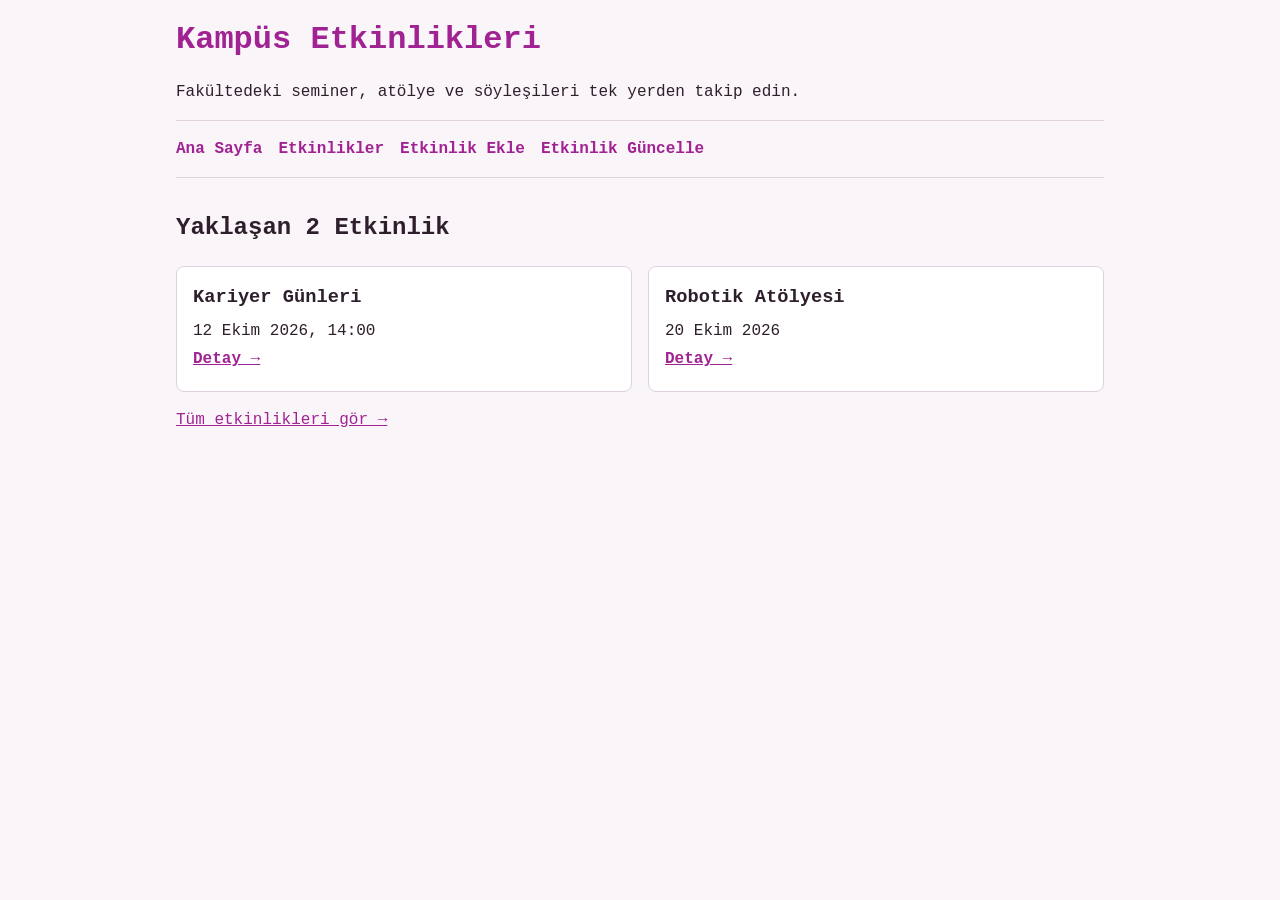
<file: kampus-etkinlik-main/sprint2/index.html>
<!DOCTYPE html>
<html lang="tr">
<head>
  <meta charset="utf-8">
  <meta name="viewport" content="width=device-width, initial-scale=1">
  <title>Kampüs Etkinlikleri – Ana Sayfa</title>
  <link rel="stylesheet" href="css/2416501026.css">
</head>
<body>

  <header>
    <h1>Kampüs Etkinlikleri</h1>
    <p>Fakültedeki seminer, atölye ve söyleşileri tek yerden takip edin.</p>
  </header>

  <nav>
    <a href="index.html">Ana Sayfa</a>
    <a href="etkinlikler.html">Etkinlikler</a>
    <a href="etkinlik-ekle.html">Etkinlik Ekle</a>
    <a href="etkinlik-guncelle.html">Etkinlik Güncelle</a>
  </nav>

  <main>
    <h2>Yaklaşan 2 Etkinlik</h2>

    <section class="kartlar iki">
      <article>
        <h3>Kariyer Günleri</h3>
        <p><time datetime="2026-10-12T14:00">12 Ekim 2026, 14:00</time></p>
        <p><a href="etkinlik-detay.html">Detay →</a></p>
      </article>
      <article>
        <h3>Robotik Atölyesi</h3>
        <p><time datetime="2026-10-20">20 Ekim 2026</time></p>
        <p><a href="etkinlik-detay.html">Detay →</a></p>
      </article>
    </section>

    <p><a href="etkinlikler.html">Tüm etkinlikleri gör →</a></p>
  </main>

</body>
</html>
</file>
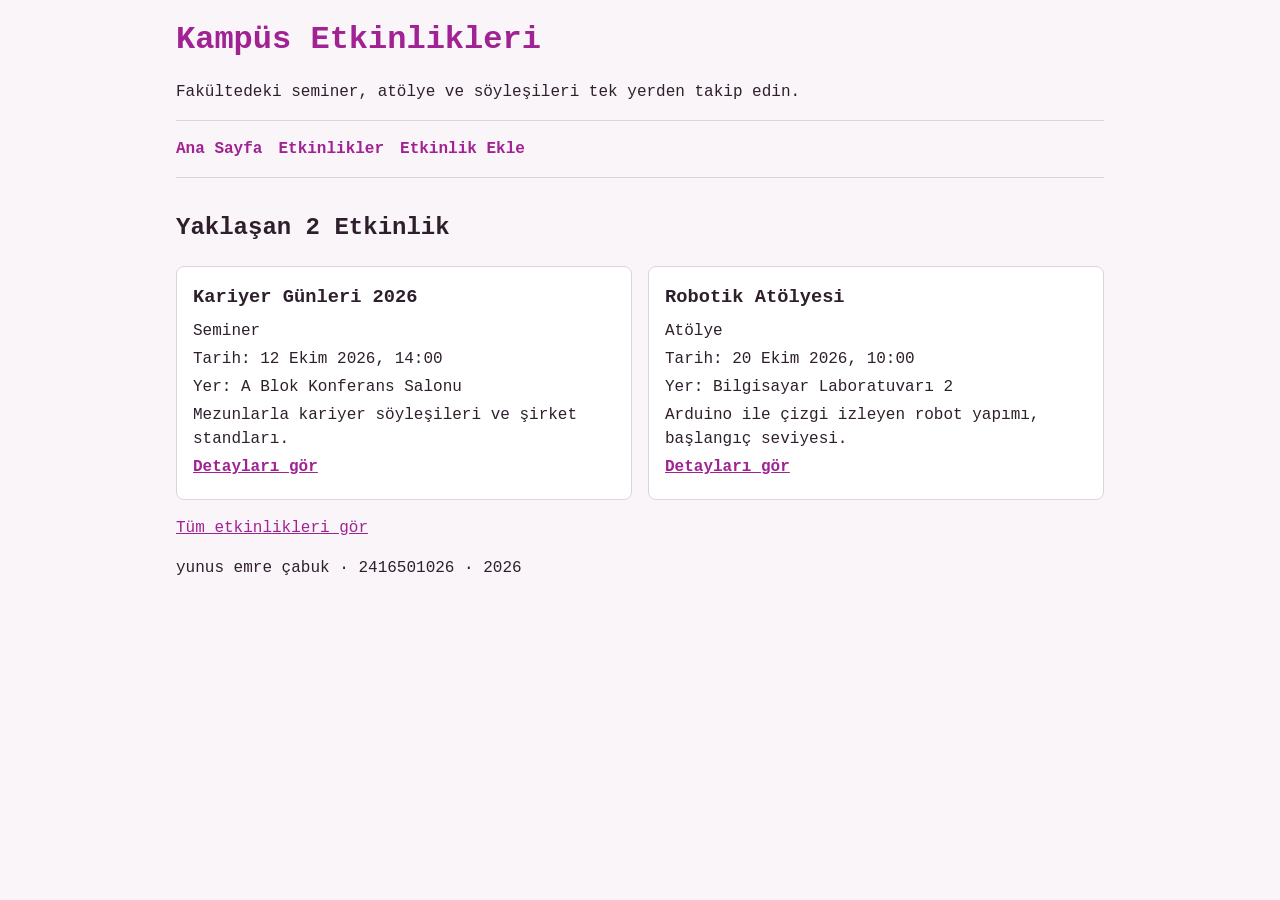
<file: sprint3/sprint2/index.html>
<!DOCTYPE html>
<html lang="tr">
<head>
  <meta charset="utf-8">
  <meta name="viewport" content="width=device-width, initial-scale=1">
  <title>Kampüs Etkinlikleri – Ana Sayfa</title>
  <link rel="stylesheet" href="css/2416501026.css">
  <script type="module" src="js/event-list.js"></script>
</head>
<body>

  <header>
    <h1>Kampüs Etkinlikleri</h1>
    <p>Fakültedeki seminer, atölye ve söyleşileri tek yerden takip edin.</p>
  </header>

  <nav>
    <a href="index.html">Ana Sayfa</a>
    <a href="etkinlikler.html">Etkinlikler</a>
    <a href="etkinlik-ekle.html">Etkinlik Ekle</a>
  </nav>

  <main>
    <h2>Yaklaşan 2 Etkinlik</h2>

    <section id="etkinlik-listesi" class="kartlar iki" data-limit="2"></section>

    <p><a href="etkinlikler.html">Tüm etkinlikleri gör</a></p>
  </main>

  <footer>
    <p>yunus emre çabuk · 2416501026 · 2026</p>
  </footer>

</body>
</html>
</file>
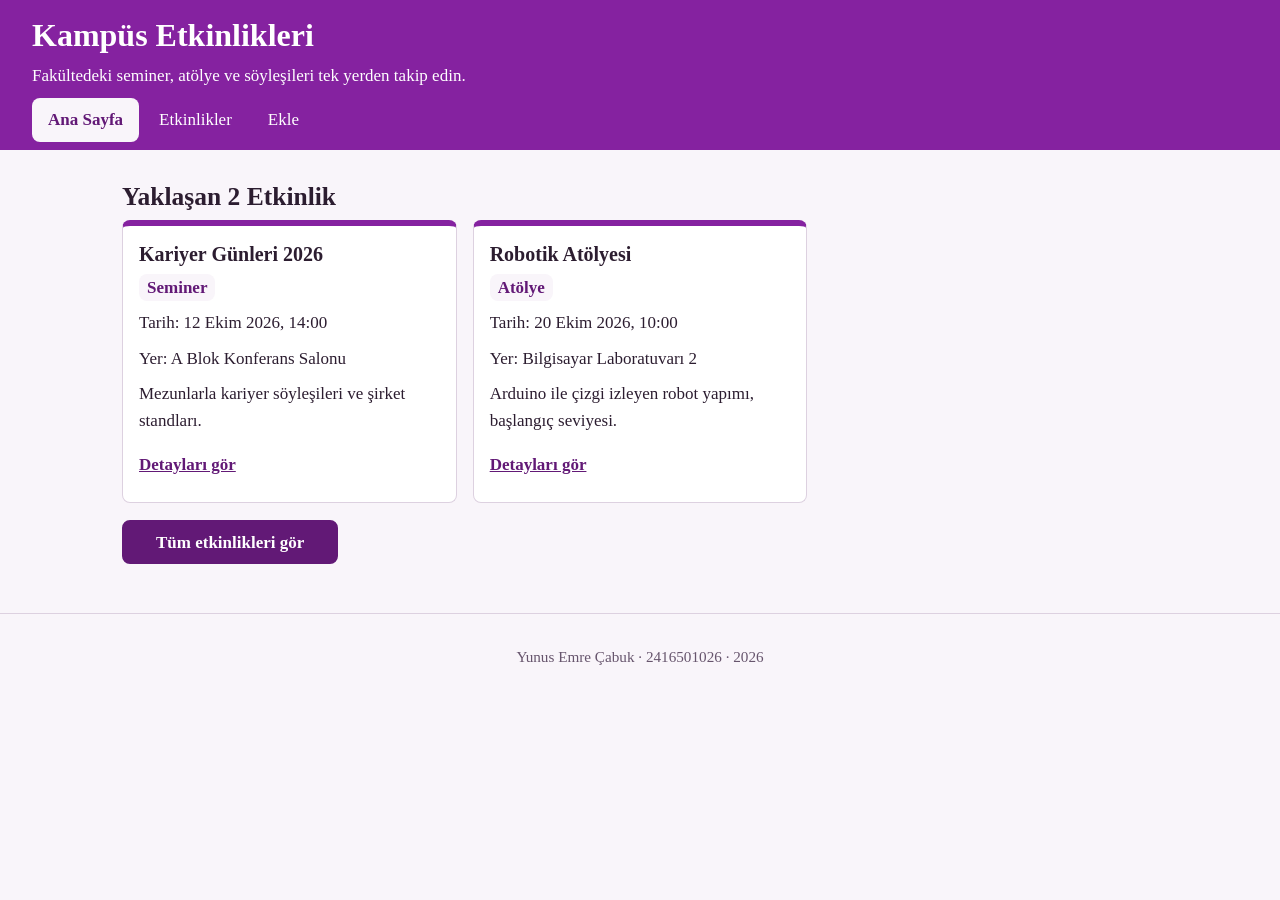
<file: Yeni klasör/sprint3/sprint3/index.html>
<!DOCTYPE html>
<html lang="tr">
<head>
  <meta charset="utf-8">
  <meta name="viewport" content="width=device-width, initial-scale=1">
  <title>Kampüs Etkinlikleri — Ana Sayfa</title>
  <link rel="stylesheet" href="css/2416501007.css">
  <script type="module" src="js/event-list.js"></script>
</head>
<body>

  <header class="site-baslik">
    <h1>Kampüs Etkinlikleri</h1>
    <p>Fakültedeki seminer, atölye ve söyleşileri tek yerden takip edin.</p>
  </header>

  <nav class="menu">
    <ul>
      <li><a href="index.html" aria-current="page">Ana Sayfa</a></li>
      <li><a href="etkinlikler.html">Etkinlikler</a></li>
      <li><a href="etkinlik-ekle.html">Ekle</a></li>
    </ul>
  </nav>

  <main>
    <h2 id="yaklasan" class="bolum-baslik">Yaklaşan 2 Etkinlik</h2>
    <section id="etkinlik-listesi" class="etkinlik-listesi" data-limit="2" aria-labelledby="yaklasan"></section>

    <p><a class="buton" href="etkinlikler.html">Tüm etkinlikleri gör</a></p>
  </main>

  <footer>
    <p>Yunus Emre Çabuk &middot; 2416501026 &middot; 2026</p>
  </footer>

</body>
</html>
</file>
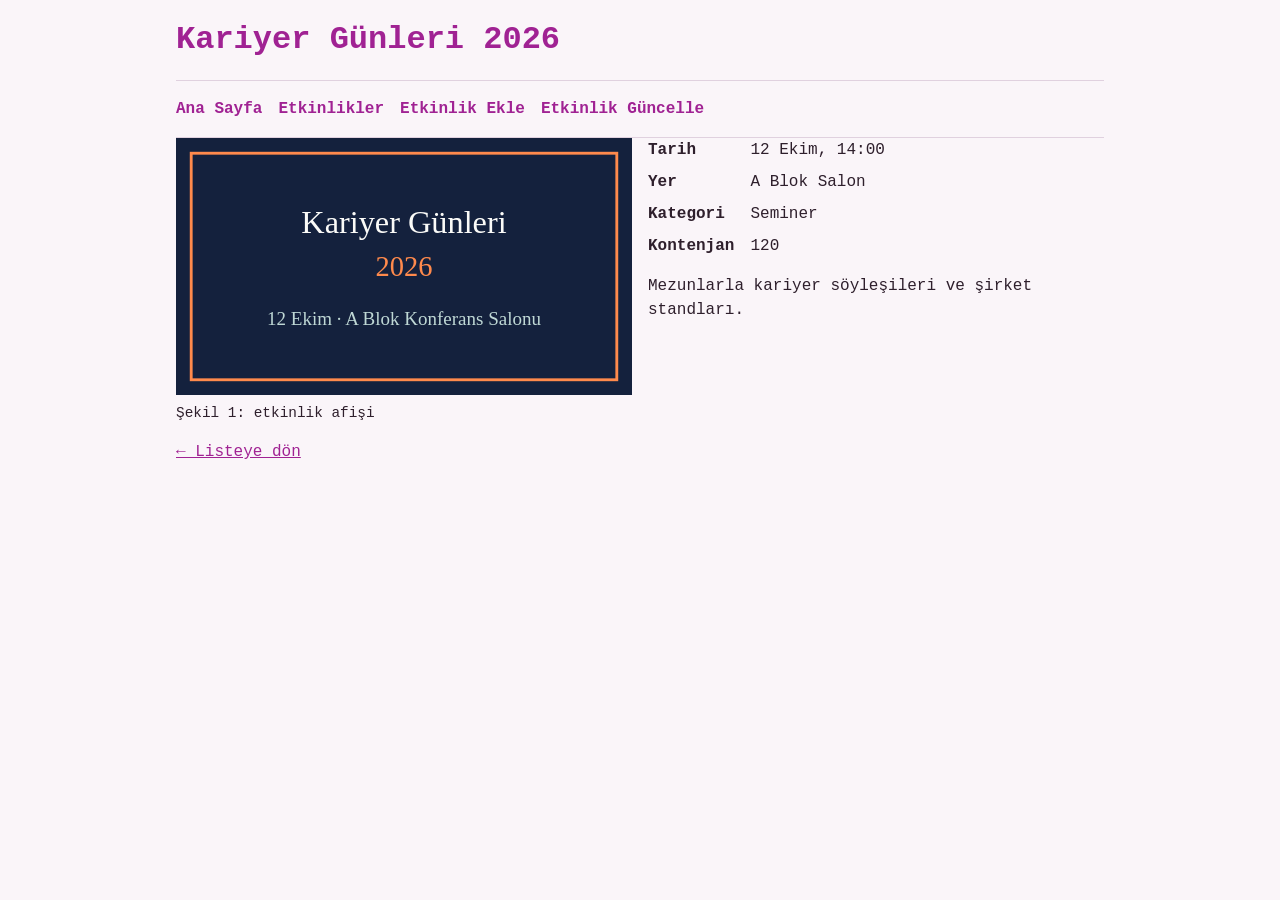
<file: kampus-etkinlik-main/sprint2/etkinlik-detay.html>
<!DOCTYPE html>
<html lang="tr">
<head>
  <meta charset="utf-8">
  <meta name="viewport" content="width=device-width, initial-scale=1">
  <title>Kariyer Günleri 2026 – Detay</title>
  <link rel="stylesheet" href="css/2416501026.css">
</head>
<body>

  <header>
    <h1>Kariyer Günleri 2026</h1>
  </header>

  <nav>
    <a href="index.html">Ana Sayfa</a>
    <a href="etkinlikler.html">Etkinlikler</a>
    <a href="etkinlik-ekle.html">Etkinlik Ekle</a>
    <a href="etkinlik-guncelle.html">Etkinlik Güncelle</a>
  </nav>

  <main>
    <div class="detay">
      <figure>
        <img src="afis.svg" alt="Kariyer Günleri 2026 etkinlik afişi">
        <figcaption>Şekil 1: etkinlik afişi</figcaption>
      </figure>

      <div>
        <dl>
          <dt>Tarih</dt>
          <dd><time datetime="2026-10-12T14:00">12 Ekim, 14:00</time></dd>
          <dt>Yer</dt>
          <dd>A Blok Salon</dd>
          <dt>Kategori</dt>
          <dd>Seminer</dd>
          <dt>Kontenjan</dt>
          <dd>120</dd>
        </dl>
        <p>Mezunlarla kariyer söyleşileri ve şirket standları.</p>
      </div>
    </div>

    <a class="geri" href="etkinlikler.html">← Listeye dön</a>
  </main>

</body>
</html>
</file>
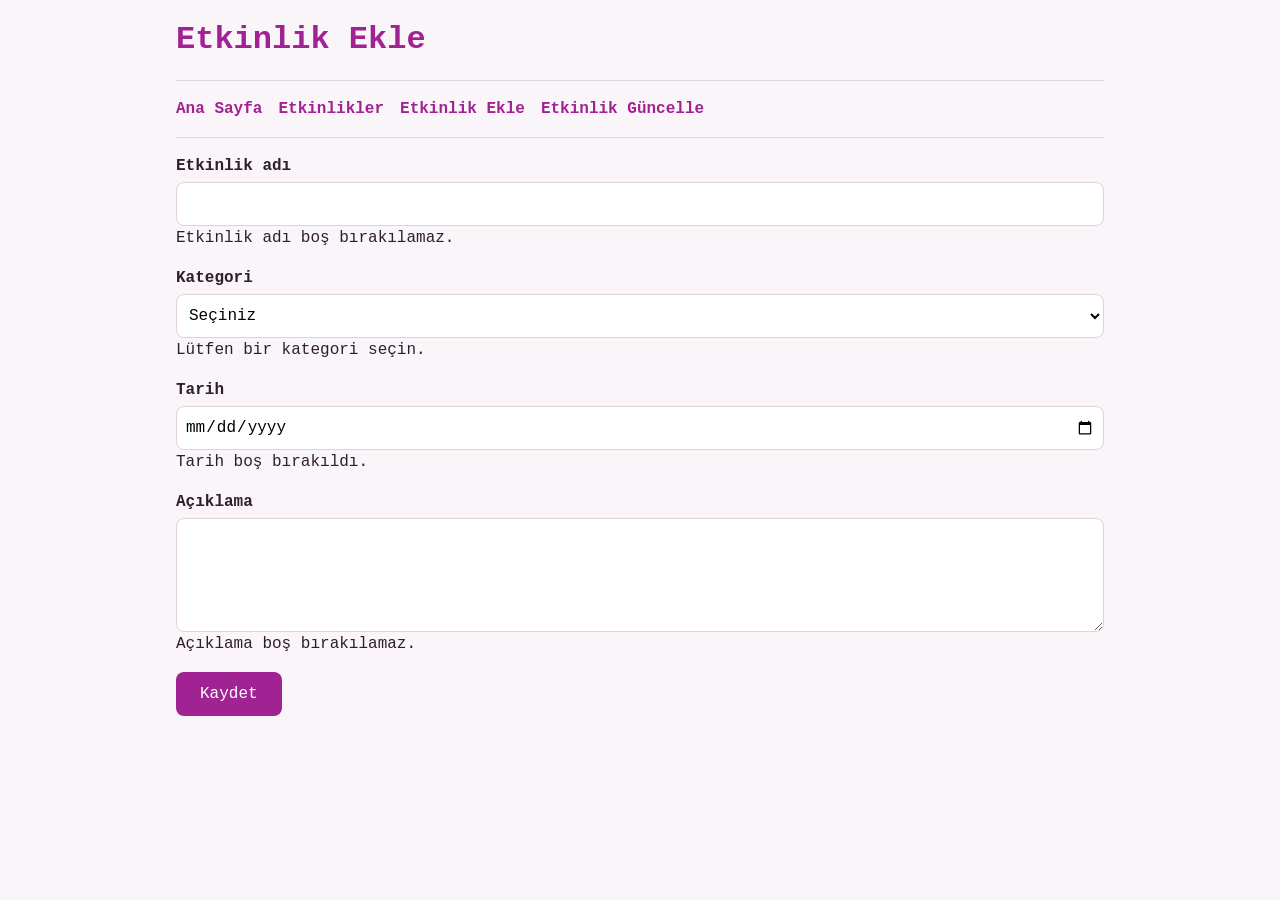
<file: kampus-etkinlik-main/sprint2/etkinlik-ekle.html>
<!DOCTYPE html>
<html lang="tr">
<head>
  <meta charset="utf-8">
  <meta name="viewport" content="width=device-width, initial-scale=1">
  <title>Etkinlik Ekle</title>
  <link rel="stylesheet" href="css/2416501026.css">
</head>
<body>

  <header>
    <h1>Etkinlik Ekle</h1>
  </header>

  <nav>
    <a href="index.html">Ana Sayfa</a>
    <a href="etkinlikler.html">Etkinlikler</a>
    <a href="etkinlik-ekle.html">Etkinlik Ekle</a>
    <a href="etkinlik-guncelle.html">Etkinlik Güncelle</a>
  </nav>

  <main>
    <form action="etkinlikler.html" method="get">

      <div class="alan">
        <label for="ad">Etkinlik adı</label>
        <input type="text" id="ad" name="ad" required>
        <span class="hata-mesaji">Etkinlik adı boş bırakılamaz.</span>
      </div>

      <div class="alan">
        <label for="kategori">Kategori</label>
        <select id="kategori" name="kategori" required>
          <option value="">Seçiniz</option>
          <option value="seminer">Seminer</option>
          <option value="atolye">Atölye</option>
          <option value="soylesi">Söyleşi</option>
        </select>
        <span class="hata-mesaji">Lütfen bir kategori seçin.</span>
      </div>

      <div class="alan">
        <label for="tarih">Tarih</label>
        <input type="date" id="tarih" name="tarih" required>
        <span class="hata-mesaji">Tarih boş bırakıldı.</span>
      </div>

      <div class="alan">
        <label for="aciklama">Açıklama</label>
        <textarea id="aciklama" name="aciklama" rows="4" required></textarea>
        <span class="hata-mesaji">Açıklama boş bırakılamaz.</span>
      </div>

      <button type="submit">Kaydet</button>
    </form>
  </main>

</body>
</html>
</file>
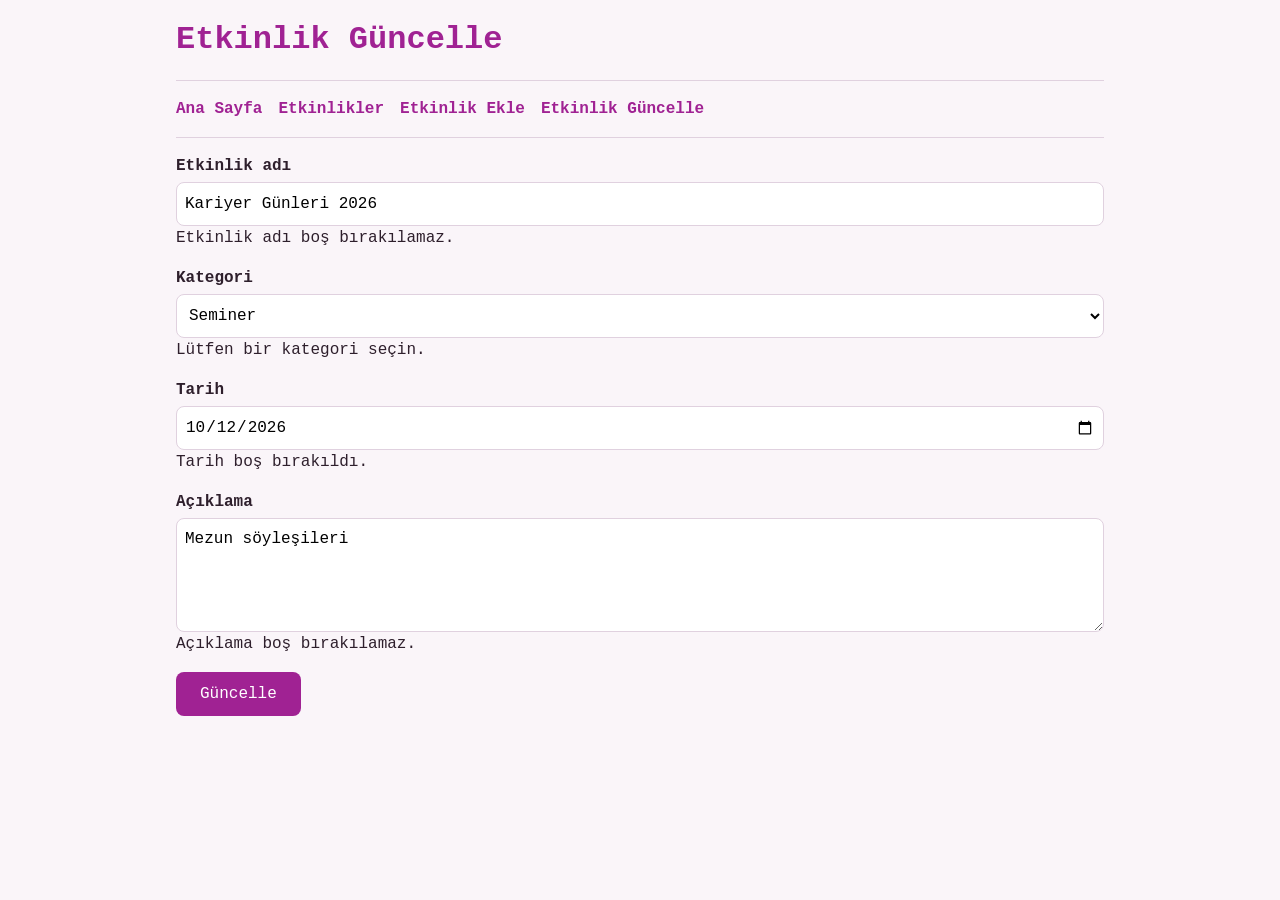
<file: kampus-etkinlik-main/sprint2/etkinlik-guncelle.html>
<!DOCTYPE html>
<html lang="tr">
<head>
  <meta charset="utf-8">
  <meta name="viewport" content="width=device-width, initial-scale=1">
  <title>Etkinlik Güncelle</title>
  <link rel="stylesheet" href="css/2416501026.css">
</head>
<body>

  <header>
    <h1>Etkinlik Güncelle</h1>
  </header>

  <nav>
    <a href="index.html">Ana Sayfa</a>
    <a href="etkinlikler.html">Etkinlikler</a>
    <a href="etkinlik-ekle.html">Etkinlik Ekle</a>
    <a href="etkinlik-guncelle.html">Etkinlik Güncelle</a>
  </nav>

  <main>
    <form action="etkinlikler.html" method="get">

      <div class="alan">
        <label for="ad">Etkinlik adı</label>
        <input type="text" id="ad" name="ad" value="Kariyer Günleri 2026" required>
        <span class="hata-mesaji">Etkinlik adı boş bırakılamaz.</span>
      </div>

      <div class="alan">
        <label for="kategori">Kategori</label>
        <select id="kategori" name="kategori" required>
          <option value="">Seçiniz</option>
          <option value="seminer" selected>Seminer</option>
          <option value="atolye">Atölye</option>
          <option value="soylesi">Söyleşi</option>
        </select>
        <span class="hata-mesaji">Lütfen bir kategori seçin.</span>
      </div>

      <div class="alan">
        <label for="tarih">Tarih</label>
        <input type="date" id="tarih" name="tarih" value="2026-10-12" required>
        <span class="hata-mesaji">Tarih boş bırakıldı.</span>
      </div>

      <div class="alan">
        <label for="aciklama">Açıklama</label>
        <textarea id="aciklama" name="aciklama" rows="4" required>Mezun söyleşileri</textarea>
        <span class="hata-mesaji">Açıklama boş bırakılamaz.</span>
      </div>

      <button type="submit">Güncelle</button>
    </form>
  </main>

</body>
</html>
</file>
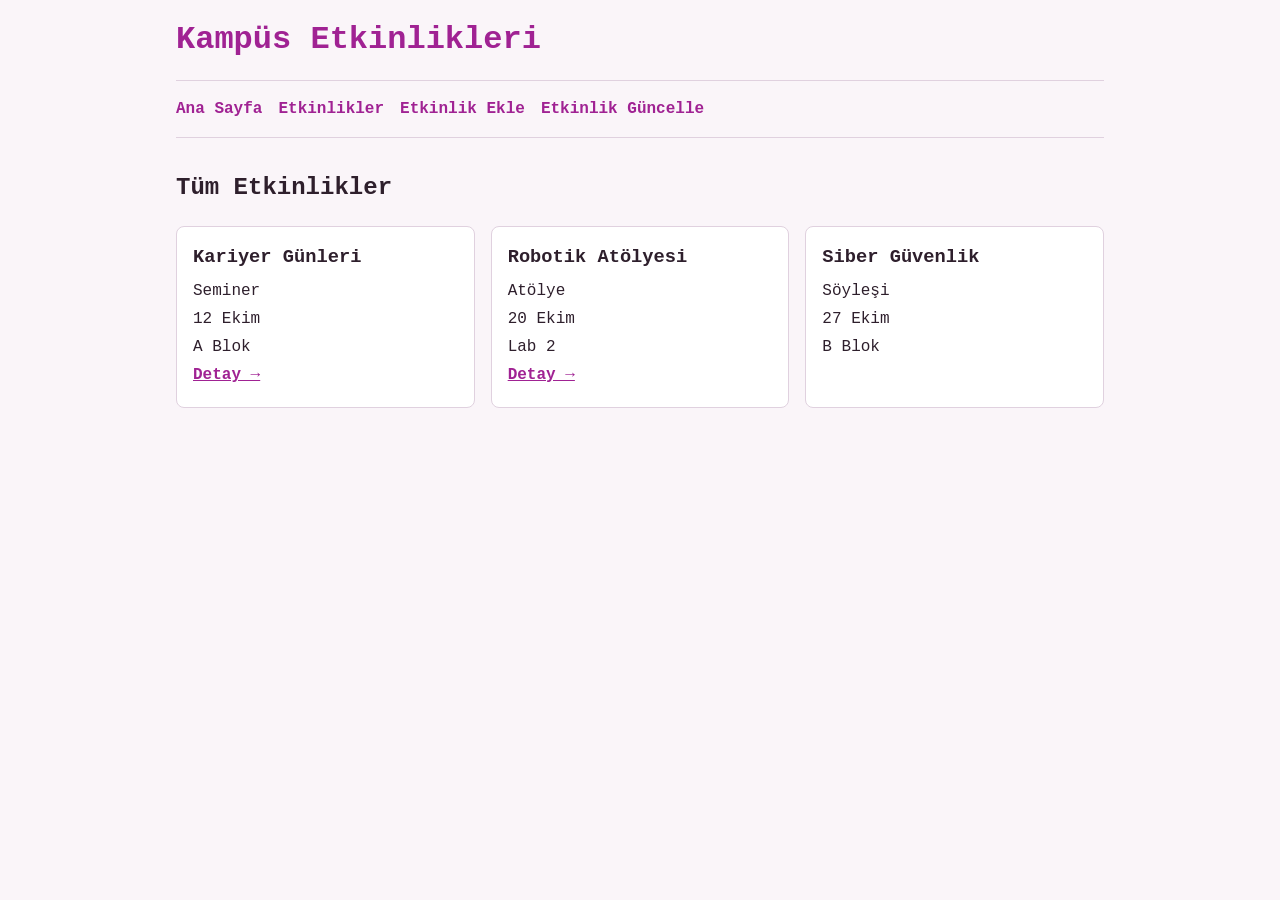
<file: kampus-etkinlik-main/sprint2/etkinlikler.html>
<!DOCTYPE html>
<html lang="tr">
<head>
  <meta charset="utf-8">
  <meta name="viewport" content="width=device-width, initial-scale=1">
  <title>Kampüs Etkinlikleri – Etkinlikler</title>
  <link rel="stylesheet" href="css/2416501026.css">
</head>
<body>

  <header>
    <h1>Kampüs Etkinlikleri</h1>
  </header>

  <nav>
    <a href="index.html">Ana Sayfa</a>
    <a href="etkinlikler.html">Etkinlikler</a>
    <a href="etkinlik-ekle.html">Etkinlik Ekle</a>
    <a href="etkinlik-guncelle.html">Etkinlik Güncelle</a>
  </nav>

  <main>
    <h2>Tüm Etkinlikler</h2>

    <section class="kartlar">
      <article>
        <h3>Kariyer Günleri</h3>
        <p>Seminer</p>
        <p><time datetime="2026-10-12">12 Ekim</time></p>
        <p>A Blok</p>
        <p><a href="etkinlik-detay.html">Detay →</a></p>
      </article>

      <article>
        <h3>Robotik Atölyesi</h3>
        <p>Atölye</p>
        <p><time datetime="2026-10-20">20 Ekim</time></p>
        <p>Lab 2</p>
        <p><a href="etkinlik-detay.html">Detay →</a></p>
      </article>

      <article>
        <h3>Siber Güvenlik</h3>
        <p>Söyleşi</p>
        <p><time datetime="2026-10-27">27 Ekim</time></p>
        <p>B Blok</p>
        <p><a
</file>
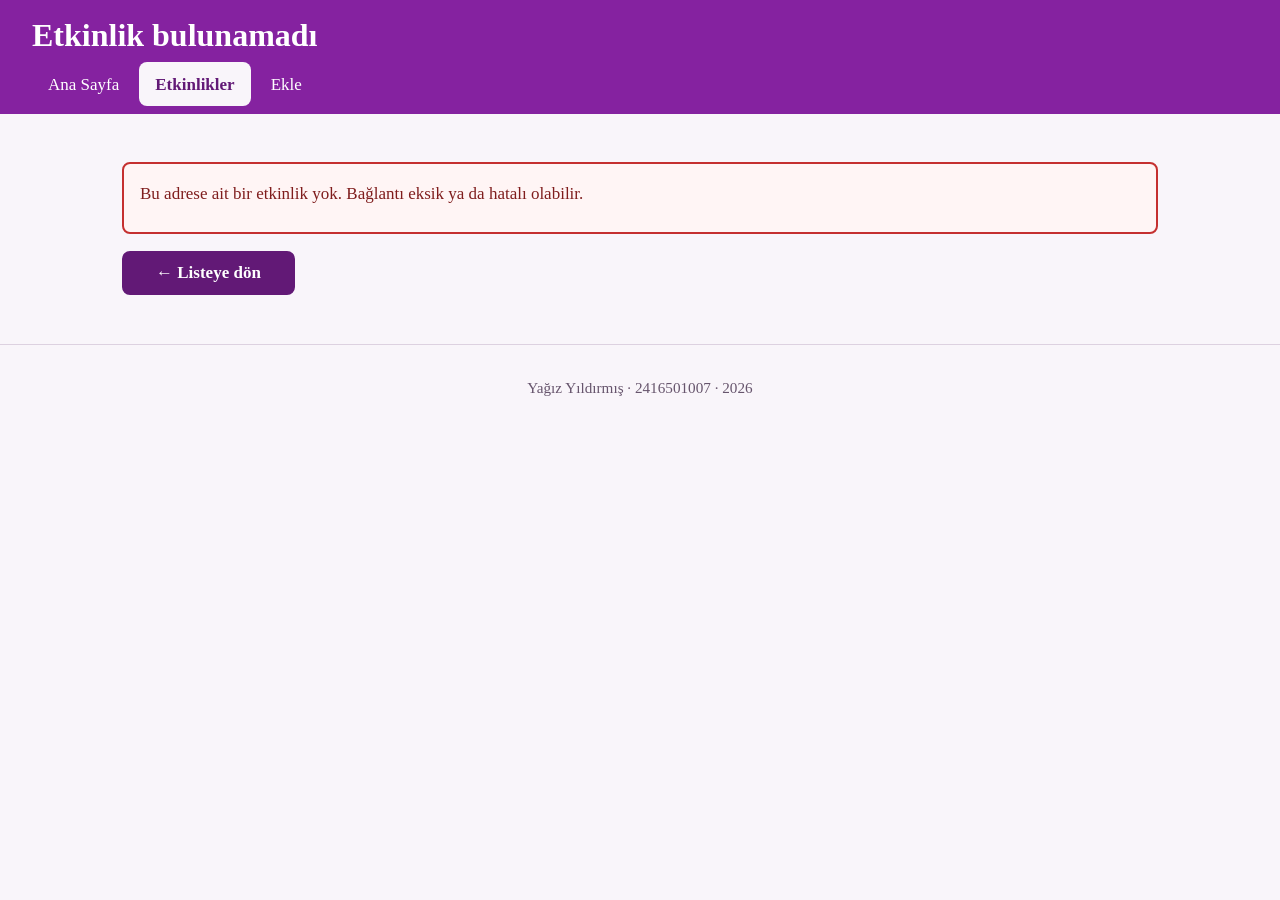
<file: Yeni klasör/sprint3/sprint3/etkinlik-detay.html>
<!DOCTYPE html>
<html lang="tr">
<head>
  <meta charset="utf-8">
  <meta name="viewport" content="width=device-width, initial-scale=1">
  <title>Kampüs Etkinlikleri — Etkinlik Detayı</title>
  <link rel="stylesheet" href="css/2416501007.css">
  <script type="module" src="js/event-detail.js"></script>
</head>
<body>

  <header class="site-baslik">
    <h1 id="baslik">Etkinlik Detayı</h1>
  </header>

  <nav class="menu">
    <ul>
      <li><a href="index.html">Ana Sayfa</a></li>
      <li><a href="etkinlikler.html" aria-current="page">Etkinlikler</a></li>
      <li><a href="etkinlik-ekle.html">Ekle</a></li>
    </ul>
  </nav>

  <main>
    <article class="detay" id="detay"></article>
  </main>

  <footer>
    <p>Yağız Yıldırmış &middot; 2416501007 &middot; 2026</p>
  </footer>

</body>
</html>
</file>
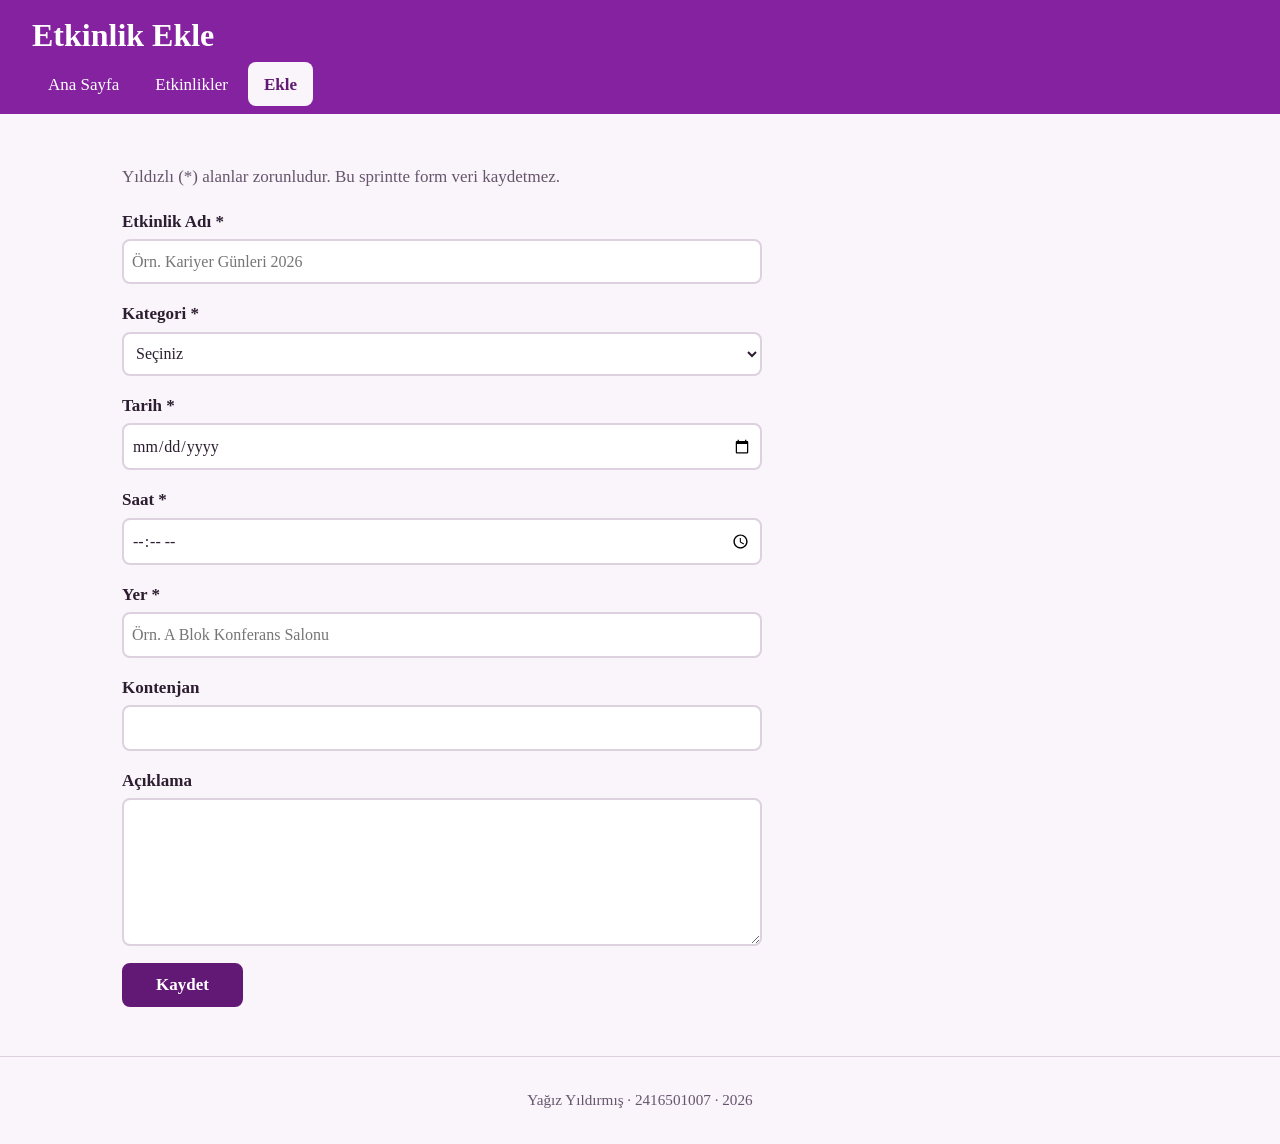
<file: Yeni klasör/sprint3/sprint3/etkinlik-ekle.html>
<!DOCTYPE html>
<html lang="tr">
<head>
  <meta charset="utf-8">
  <meta name="viewport" content="width=device-width, initial-scale=1">
  <title>Kampüs Etkinlikleri — Etkinlik Ekle</title>
  <link rel="stylesheet" href="css/2416501007.css">
  <script type="module" src="js/event-form.js"></script>
</head>
<body>

  <header class="site-baslik">
    <h1>Etkinlik Ekle</h1>
  </header>

  <nav class="menu">
    <ul>
      <li><a href="index.html">Ana Sayfa</a></li>
      <li><a href="etkinlikler.html">Etkinlikler</a></li>
      <li><a href="etkinlik-ekle.html" aria-current="page">Ekle</a></li>
    </ul>
  </nav>

  <main>
    <p class="bilgi">Yıldızlı (*) alanlar zorunludur. Bu sprintte form veri kaydetmez.</p>

    <form class="form" id="etkinlik-formu" novalidate>
      <p class="alan">
        <label for="ad">Etkinlik Adı *</label>
        <input type="text" id="ad" name="ad" maxlength="80" placeholder="Örn. Kariyer Günleri 2026" required aria-describedby="ad-hata">
        <span class="alan-hata" id="ad-hata"></span>
      </p>

      <p class="alan">
        <label for="kategori">Kategori *</label>
        <select id="kategori" name="kategori" required aria-describedby="kategori-hata">
          <option value="">Seçiniz</option>
          <option value="Seminer">Seminer</option>
          <option value="Atölye">Atölye</option>
          <option value="Söyleşi">Söyleşi</option>
          <option value="Yarışma">Yarışma</option>
        </select>
        <span class="alan-hata" id="kategori-hata"></span>
      </p>

      <p class="alan">
        <label for="tarih">Tarih *</label>
        <input type="date" id="tarih" name="tarih" required aria-describedby="tarih-hata">
        <span class="alan-hata" id="tarih-hata"></span>
      </p>

      <p class="alan">
        <label for="saat">Saat *</label>
        <input type="time" id="saat" name="saat" required aria-describedby="saat-hata">
        <span class="alan-hata" id="saat-hata"></span>
      </p>

      <p class="alan">
        <label for="yer">Yer *</label>
        <input type="text" id="yer" name="yer" maxlength="80" placeholder="Örn. A Blok Konferans Salonu" required aria-describedby="yer-hata">
        <span class="alan-hata" id="yer-hata"></span>
      </p>

      <p class="alan">
        <label for="kontenjan">Kontenjan</label>
        <input type="number" id="kontenjan" name="kontenjan" min="1" max="1000" aria-describedby="kontenjan-hata">
        <span class="alan-hata" id="kontenjan-hata"></span>
      </p>

      <p class="alan">
        <label for="aciklama">Açıklama</label>
        <textarea id="aciklama" name="aciklama" rows="5"></textarea>
      </p>

      <p class="form-butonlar">
        <button type="submit" class="buton">Kaydet</button>
      </p>

      <div id="form-mesaj" role="status" aria-live="polite"></div>
    </form>
  </main>

  <footer>
    <p>Yağız Yıldırmış &middot; 2416501007 &middot; 2026</p>
  </footer>

</body>
</html>
</file>
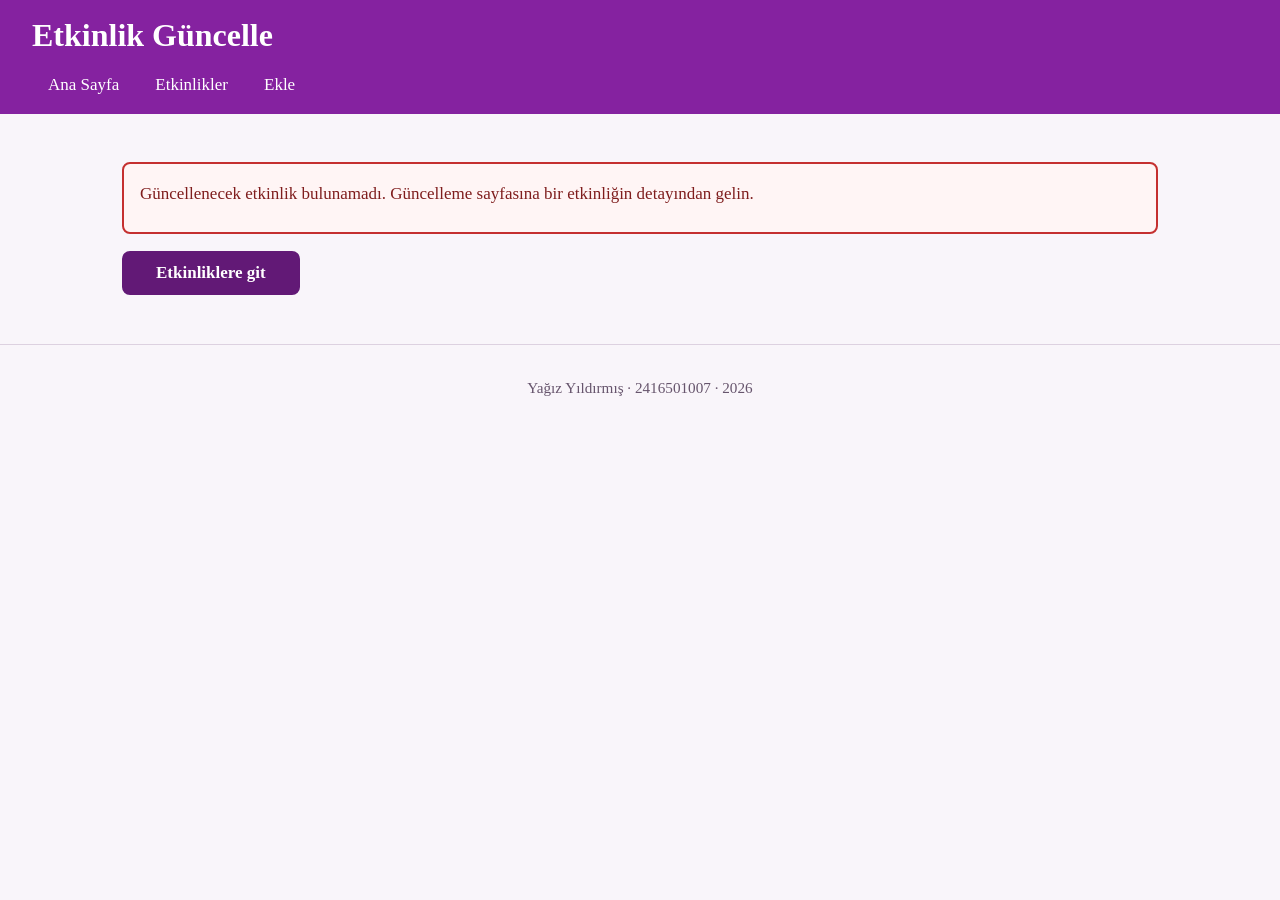
<file: Yeni klasör/sprint3/sprint3/etkinlik-guncelle.html>
<!DOCTYPE html>
<html lang="tr">
<head>
  <meta charset="utf-8">
  <meta name="viewport" content="width=device-width, initial-scale=1">
  <title>Kampüs Etkinlikleri — Etkinlik Güncelle</title>
  <link rel="stylesheet" href="css/2416501007.css">
  <script type="module" src="js/event-form.js"></script>
</head>
<body>

  <header class="site-baslik">
    <h1>Etkinlik Güncelle</h1>
  </header>

  <nav class="menu">
    <ul>
      <li><a href="index.html">Ana Sayfa</a></li>
      <li><a href="etkinlikler.html">Etkinlikler</a></li>
      <li><a href="etkinlik-ekle.html">Ekle</a></li>
    </ul>
  </nav>

  <main>
    <p class="bilgi">Alanlar seçtiğiniz etkinliğin bilgileriyle dolu gelir. Bu sprintte form veri güncellemez.</p>

    <form class="form" id="etkinlik-formu" data-mode="guncelle" novalidate>
      <p class="alan">
        <label for="ad">Etkinlik Adı *</label>
        <input type="text" id="ad" name="ad" maxlength="80" placeholder="Örn. Kariyer Günleri 2026" required aria-describedby="ad-hata">
        <span class="alan-hata" id="ad-hata"></span>
      </p>

      <p class="alan">
        <label for="kategori">Kategori *</label>
        <select id="kategori" name="kategori" required aria-describedby="kategori-hata">
          <option value="">Seçiniz</option>
          <option value="Seminer">Seminer</option>
          <option value="Atölye">Atölye</option>
          <option value="Söyleşi">Söyleşi</option>
          <option value="Yarışma">Yarışma</option>
        </select>
        <span class="alan-hata" id="kategori-hata"></span>
      </p>

      <p class="alan">
        <label for="tarih">Tarih *</label>
        <input type="date" id="tarih" name="tarih" required aria-describedby="tarih-hata">
        <span class="alan-hata" id="tarih-hata"></span>
      </p>

      <p class="alan">
        <label for="saat">Saat *</label>
        <input type="time" id="saat" name="saat" required aria-describedby="saat-hata">
        <span class="alan-hata" id="saat-hata"></span>
      </p>

      <p class="alan">
        <label for="yer">Yer *</label>
        <input type="text" id="yer" name="yer" maxlength="80" placeholder="Örn. A Blok Konferans Salonu" required aria-describedby="yer-hata">
        <span class="alan-hata" id="yer-hata"></span>
      </p>

      <p class="alan">
        <label for="kontenjan">Kontenjan</label>
        <input type="number" id="kontenjan" name="kontenjan" min="1" max="1000" aria-describedby="kontenjan-hata">
        <span class="alan-hata" id="kontenjan-hata"></span>
      </p>

      <p class="alan">
        <label for="aciklama">Açıklama</label>
        <textarea id="aciklama" name="aciklama" rows="5"></textarea>
      </p>

      <p class="form-butonlar">
        <button type="submit" class="buton">Güncelle</button>
      </p>

      <div id="form-mesaj" role="status" aria-live="polite"></div>
    </form>
  </main>

  <footer>
    <p>Yağız Yıldırmış &middot; 2416501007 &middot; 2026</p>
  </footer>

</body>
</html>
</file>
<file: kampus-etkinlik-main/sprint2/css/2416501026.css>
/* Yunus Emre Çabuk — 2416501026 */
:root {
  --no: 2416501026;
  --ton: mod(var(--no), 360);
  --renk-ana: hsl(var(--ton) 65% 38%);
  --renk-zemin: hsl(var(--ton) 30% 97%);
  --renk-metin: hsl(var(--ton) 20% 15%);
  --renk-cizgi: hsl(var(--ton) 20% 85%);
  --renk-hata: #c62828;
  --font: "Courier New", monospace;
  --bosluk-s: 0.5rem;
  --bosluk-m: 1rem;
  --bosluk-l: 2rem;
  --kose: 8px;
}

* { box-sizing: border-box; }

body {
  font-family: var(--font);
  background: var(--renk-zemin);
  color: var(--renk-metin);
  margin: 0 auto;
  padding: var(--bosluk-m);
  max-width: 60rem;
  line-height: 1.5;
}

a { color: var(--renk-ana); }

header { margin-bottom: var(--bosluk-m); }
h1 { color: var(--renk-ana); margin: 0 0 var(--bosluk-s); }
h2 { margin-top: var(--bosluk-l); }

nav {
  display: flex;
  flex-wrap: wrap;
  gap: var(--bosluk-s) var(--bosluk-m);
  padding-block: var(--bosluk-s);
  border-block: 1px solid var(--renk-cizgi);
}
nav a { text-decoration: none; font-weight: bold; padding: 0.5rem 0; }

/* Kartlar: telefonda tek sütun */
.kartlar {
  display: grid;
  grid-template-columns: 1fr;
  gap: var(--bosluk-m);
}
@media (min-width: 700px) {
  .kartlar { grid-template-columns: repeat(3, 1fr); }
  .kartlar.iki { grid-template-columns: repeat(2, 1fr); }
}
article {
  background: #fff;
  border: 1px solid var(--renk-cizgi);
  border-radius: var(--kose);
  padding: var(--bosluk-m);
}
article h3 { margin: 0 0 var(--bosluk-s); }
article p { margin: 0.25rem 0; }
article a { font-weight: bold; }

/* Detay sayfası */
.detay { display: grid; gap: var(--bosluk-m); }
@media (min-width: 700px) {
  .detay { grid-template-columns: 1fr 1fr; align-items: start; }
}
figure { margin: 0; }
figure img { max-width: 100%; height: auto; display: block; }
figcaption { font-size: 0.9rem; margin-top: var(--bosluk-s); }
dl { display: grid; grid-template-columns: auto 1fr; gap: var(--bosluk-s) var(--bosluk-m); margin: 0; }
dt { font-weight: bold; }
dd { margin: 0; }

/* Formlar */
label { display: block; font-weight: bold; margin-top: var(--bosluk-m); }
input, select, textarea {
  display: block;
  width: 100%;
  min-height: 44px;
  font: inherit;
  padding: 0.5rem;
  margin-top: 0.25rem;
  background: #fff;
  border: 1px solid var(--renk-cizgi);
  border-radius: var(--kose);
}
input:user-invalid, select:user-invalid, textarea:user-invalid {
  border-color: var(--renk-hata);
  outline: 2px solid var(--renk-hata);
}
button {
  font: inherit;
  min-height: 44px;
  margin-top: var(--bosluk-m);
  padding: 0.5rem 1.5rem;
  background: var(--renk-ana);
  color: #fff;
  border: 0;
  border-radius: var(--kose);
  cursor: pointer;
}

.geri { display: inline-block; margin-top: var(--bosluk-m); }
</file>
<file: sprint3/sprint2/css/2416501026.css>
/* Yunus Emre Çabuk — 2416501026 */
:root {
  --no: 2416501026;
  --ton: mod(var(--no), 360);
  --renk-ana: hsl(var(--ton) 65% 38%);
  --renk-zemin: hsl(var(--ton) 30% 97%);
  --renk-metin: hsl(var(--ton) 20% 15%);
  --renk-cizgi: hsl(var(--ton) 20% 85%);
  --renk-hata: #c62828;
  --font: "Courier New", monospace;
  --bosluk-s: 0.5rem;
  --bosluk-m: 1rem;
  --bosluk-l: 2rem;
  --kose: 8px;
}

* { box-sizing: border-box; }

body {
  font-family: var(--font);
  background: var(--renk-zemin);
  color: var(--renk-metin);
  margin: 0 auto;
  padding: var(--bosluk-m);
  max-width: 60rem;
  line-height: 1.5;
}

a { color: var(--renk-ana); }

header { margin-bottom: var(--bosluk-m); }
h1 { color: var(--renk-ana); margin: 0 0 var(--bosluk-s); }
h2 { margin-top: var(--bosluk-l); }

nav {
  display: flex;
  flex-wrap: wrap;
  gap: var(--bosluk-s) var(--bosluk-m);
  padding-block: var(--bosluk-s);
  border-block: 1px solid var(--renk-cizgi);
}
nav a { text-decoration: none; font-weight: bold; padding: 0.5rem 0; }

/* Kartlar: telefonda tek sütun */
.kartlar {
  display: grid;
  grid-template-columns: 1fr;
  gap: var(--bosluk-m);
}
@media (min-width: 700px) {
  .kartlar { grid-template-columns: repeat(3, 1fr); }
  .kartlar.iki { grid-template-columns: repeat(2, 1fr); }
}
article {
  background: #fff;
  border: 1px solid var(--renk-cizgi);
  border-radius: var(--kose);
  padding: var(--bosluk-m);
}
article h3 { margin: 0 0 var(--bosluk-s); }
article p { margin: 0.25rem 0; }
article a { font-weight: bold; }

/* Detay sayfası */
.detay { display: grid; gap: var(--bosluk-m); }
@media (min-width: 700px) {
  .detay { grid-template-columns: 1fr 1fr; align-items: start; }
}
figure { margin: 0; }
figure img { max-width: 100%; height: auto; display: block; }
figcaption { font-size: 0.9rem; margin-top: var(--bosluk-s); }
dl { display: grid; grid-template-columns: auto 1fr; gap: var(--bosluk-s) var(--bosluk-m); margin: 0; }
dt { font-weight: bold; }
dd { margin: 0; }

/* Formlar */
label { display: block; font-weight: bold; margin-top: var(--bosluk-m); }
input, select, textarea {
  display: block;
  width: 100%;
  min-height: 44px;
  font: inherit;
  padding: 0.5rem;
  margin-top: 0.25rem;
  background: #fff;
  border: 1px solid var(--renk-cizgi);
  border-radius: var(--kose);
}
input:user-invalid, select:user-invalid, textarea:user-invalid {
  border-color: var(--renk-hata);
  outline: 2px solid var(--renk-hata);
}
button {
  font: inherit;
  min-height: 44px;
  margin-top: var(--bosluk-m);
  padding: 0.5rem 1.5rem;
  background: var(--renk-ana);
  color: #fff;
  border: 0;
  border-radius: var(--kose);
  cursor: pointer;
}

.geri { display: inline-block; margin-top: var(--bosluk-m); }
</file>
<file: Yeni klasör/sprint3/sprint3/css/2416501007.css>
/* Yağız Yıldırmış — 2416501007
   Renk tonu: 2416501007 mod 360 = 287   |   Font: son hane 7 → Palatino */

/* ===== 1. Tasarım değişkenleri ===== */
:root {
  --no: 2416501007;                    /* öğrenci numarasının tamamı */
  --ton: mod(var(--no), 360);        /* 0–359 arası renk tonu */

  --renk-ana:       hsl(var(--ton) 65% 38%);
  --renk-ana-koyu:  hsl(var(--ton) 65% 28%);
  --renk-yardimci:  hsl(calc(var(--ton) + 180) 60% 32%);
  --renk-zemin:     hsl(var(--ton) 30% 97%);
  --renk-kart:      #ffffff;
  --renk-kenar:     hsl(var(--ton) 20% 85%);
  --renk-metin:     hsl(var(--ton) 25% 15%);
  --renk-soluk:     hsl(var(--ton) 12% 38%);
  --renk-baslik-yazi: #ffffff;
  --renk-hata:      #c53030;
  --renk-hata-zemin:#fff5f5;

  --font: "Palatino Linotype", Palatino, serif;   /* son hane 7 */

  --bosluk-s: 0.5rem;
  --bosluk-m: 1rem;
  --bosluk-l: 2rem;
  --kose: 8px;
  --icerik-genislik: 1100px;
  --dokunma: 44px;                   /* parmakla basılabilir en küçük yükseklik */
}

/* ===== 2. Temel ayarlar ===== */
*,
*::before,
*::after {
  box-sizing: border-box;
}

body {
  margin: 0;
  font-family: var(--font);
  font-size: 1.0625rem;
  line-height: 1.6;
  color: var(--renk-metin);
  background: var(--renk-zemin);
}

img {
  max-width: 100%;
  height: auto;
  display: block;
}

a {
  color: var(--renk-ana-koyu);
}

a:hover {
  color: var(--renk-yardimci);
}

h1,
h2,
h3 {
  line-height: 1.2;
  overflow-wrap: anywhere;           /* uzun kelime taşmasın */
}

/* ===== 3. Sayfa kabuğu: başlık, menü, içerik, alt bilgi ===== */
.site-baslik {
  background: var(--renk-ana);
  color: var(--renk-baslik-yazi);
  padding: var(--bosluk-m);
  padding-bottom: var(--bosluk-s);
}

.site-baslik h1 {
  margin: 0;
  font-size: 1.6rem;
}

.site-baslik p {
  margin: var(--bosluk-s) 0 0;
}

.menu {
  background: var(--renk-ana);
  padding: 0 var(--bosluk-s) var(--bosluk-s);
}

.menu ul {
  list-style: none;
  margin: 0;
  padding: 0;
  display: flex;
  flex-wrap: wrap;                   /* çok dar ekranda alt satıra kayar */
  gap: 0.25rem;
}

.menu a {
  display: flex;
  align-items: center;
  min-height: var(--dokunma);
  padding: 0 0.6rem;
  border-radius: var(--kose);
  color: var(--renk-baslik-yazi);
  text-decoration: none;
}

.menu a:hover {
  background: var(--renk-ana-koyu);
  color: var(--renk-baslik-yazi);
}

.menu a[aria-current="page"] {
  background: var(--renk-zemin);
  color: var(--renk-ana-koyu);
  font-weight: bold;
}

main {
  max-width: var(--icerik-genislik);
  margin: 0 auto;
  padding: var(--bosluk-m);
}

footer {
  border-top: 1px solid var(--renk-kenar);
  color: var(--renk-soluk);
  text-align: center;
  padding: var(--bosluk-m);
  font-size: 0.95rem;
}

.bolum-baslik {
  margin: 0 0 var(--bosluk-s);
}

/* ===== 4. Etkinlik kartları ===== */
.etkinlik-listesi {
  display: grid;
  grid-template-columns: 1fr;        /* telefonda tek sütun */
  gap: var(--bosluk-m);
}

.etkinlik-listesi > h2 {
  grid-column: 1 / -1;               /* bölüm başlığı tüm satırı kaplar */
}

.kart {
  background: var(--renk-kart);
  border: 1px solid var(--renk-kenar);
  border-top: 6px solid var(--renk-ana);
  border-radius: var(--kose);
  padding: var(--bosluk-m);
  display: flex;
  flex-direction: column;
  min-width: 0;                      /* uzun içerik grid'i genişletmesin */
}

.kart h2,
.kart h3 {
  margin: 0 0 var(--bosluk-s);
  font-size: 1.25rem;
}

.kart p {
  margin: 0 0 var(--bosluk-s);
}

.kart-kategori {
  align-self: flex-start;
  background: var(--renk-zemin);
  color: var(--renk-ana-koyu);
  border-radius: var(--kose);
  padding: 0 var(--bosluk-s);
  font-weight: bold;
}

.kart p:last-child {
  margin-top: auto;                  /* link hep kartın altında dursun */
  margin-bottom: 0;
}

.kart-link {
  display: inline-flex;
  align-items: center;
  min-height: var(--dokunma);
  font-weight: bold;
}

/* ===== 5. Butonlar ===== */
.buton {
  display: inline-flex;
  align-items: center;
  justify-content: center;
  min-height: var(--dokunma);
  padding: 0 var(--bosluk-l);
  border: 2px solid var(--renk-ana-koyu);
  border-radius: var(--kose);
  background: var(--renk-ana-koyu);
  color: var(--renk-baslik-yazi);
  font: inherit;
  font-weight: bold;
  text-decoration: none;
  cursor: pointer;
}

.buton:hover {
  background: var(--renk-yardimci);
  border-color: var(--renk-yardimci);
  color: var(--renk-baslik-yazi);
}

/* ===== 6. Detay sayfası ===== */
.detay figure {
  margin: 0;
}

.detay figcaption {
  color: var(--renk-soluk);
  font-style: italic;
  margin-top: var(--bosluk-s);
}

.kunye {
  background: var(--renk-kart);
  border: 1px solid var(--renk-kenar);
  border-radius: var(--kose);
  padding: var(--bosluk-m);
  margin-top: var(--bosluk-m);
}

.kunye h2 {
  margin-top: 0;
}

.kunye dl {
  margin: 0;
}

.kunye dt {
  font-weight: bold;
}

.kunye dd {
  margin: 0 0 var(--bosluk-s);
}

/* ===== 7. Formlar ===== */
.bilgi {
  color: var(--renk-soluk);
}

.form {
  max-width: 640px;
}

.alan {
  display: flex;
  flex-direction: column;
  gap: 0.25rem;
  margin: 0 0 var(--bosluk-m);
}

.alan label {
  font-weight: bold;
}

.alan input,
.alan select,
.alan textarea {
  width: 100%;
  min-height: var(--dokunma);
  padding: var(--bosluk-s);
  font: inherit;
  font-size: 1rem;                   /* telefonda otomatik yakınlaştırma olmasın */
  color: var(--renk-metin);
  background: var(--renk-kart);
  border: 2px solid var(--renk-kenar);
  border-radius: var(--kose);
}

.alan input:user-invalid,
.alan select:user-invalid,
.alan textarea:user-invalid {
  border-color: var(--renk-hata);
  background: var(--renk-hata-zemin);
}

.form-butonlar {
  display: flex;
  flex-wrap: wrap;
  gap: var(--bosluk-s);
}

/* ===== 9. Sprint 3: filtre, afiş, hata ve başarı kutuları ===== */
.filtre {
  display: grid;
  grid-template-columns: 1fr;        /* telefonda alt alta */
  gap: 0 var(--bosluk-m);
}

.sonuc {
  margin: 0 0 var(--bosluk-m);
  color: var(--renk-soluk);
}

.afis {
  display: flex;
  flex-direction: column;
  justify-content: center;
  align-items: center;
  gap: var(--bosluk-s);
  aspect-ratio: 16 / 9;
  padding: var(--bosluk-m);
  text-align: center;
  color: var(--renk-baslik-yazi);
  background: var(--renk-ana-koyu);
  border: 4px solid var(--renk-yardimci);
  border-radius: var(--kose);
}

.afis-baslik {
  font-size: 1.5rem;
  font-weight: bold;
  line-height: 1.2;
  overflow-wrap: anywhere;
}

.afis-bilgi {
  font-size: 1rem;
}

.alan-hata {
  color: var(--renk-hata);
  font-size: 0.95rem;
}

.alan-hata:empty {
  display: none;
}

.alan input[aria-invalid="true"],
.alan select[aria-invalid="true"],
.alan textarea[aria-invalid="true"] {
  border-color: var(--renk-hata);
  background: var(--renk-hata-zemin);
}

.hata-kutusu,
.basari-kutusu {
  margin: var(--bosluk-m) 0;
  padding: var(--bosluk-m);
  border: 2px solid;
  border-radius: var(--kose);
}

.hata-kutusu {
  color: #7f1d1d;
  background: var(--renk-hata-zemin);
  border-color: var(--renk-hata);
}

.basari-kutusu {
  color: #14532d;
  background: #f0faf2;
  border-color: #2f7d3a;
}

.hata-kutusu p,
.basari-kutusu p {
  margin: 0 0 var(--bosluk-s);
}

.basari-kutusu pre {
  margin: 0;
  overflow-x: auto;
  white-space: pre-wrap;
  overflow-wrap: anywhere;
  font-size: 0.95rem;
}

#form-mesaj:empty {
  display: none;
}

/* ===== 8. Geniş ekran ===== */
@media (min-width: 700px) {
  .site-baslik,
  .menu {
    padding-left: var(--bosluk-l);
    padding-right: var(--bosluk-l);
  }

  .site-baslik h1 {
    font-size: 2rem;
  }

  .menu a {
    padding: 0 var(--bosluk-m);
  }

  main {
    padding: var(--bosluk-l);
  }

  .etkinlik-listesi {
    grid-template-columns: repeat(2, 1fr);
  }

  .filtre {
    grid-template-columns: 2fr 1fr;  /* arama geniş, kategori dar */
  }

  .detay-ust {
    display: grid;
    grid-template-columns: 3fr 2fr;  /* afiş solda, künye sağda */
    gap: var(--bosluk-l);
    align-items: start;
  }

  .kunye {
    margin-top: 0;
  }

  .kunye dl {
    display: grid;
    grid-template-columns: auto 1fr;
    gap: var(--bosluk-s) var(--bosluk-m);
  }

  .kunye dd {
    margin: 0;
  }
}

@media (min-width: 1000px) {
  .etkinlik-listesi {
    grid-template-columns: repeat(3, 1fr);
  }
}
</file>
